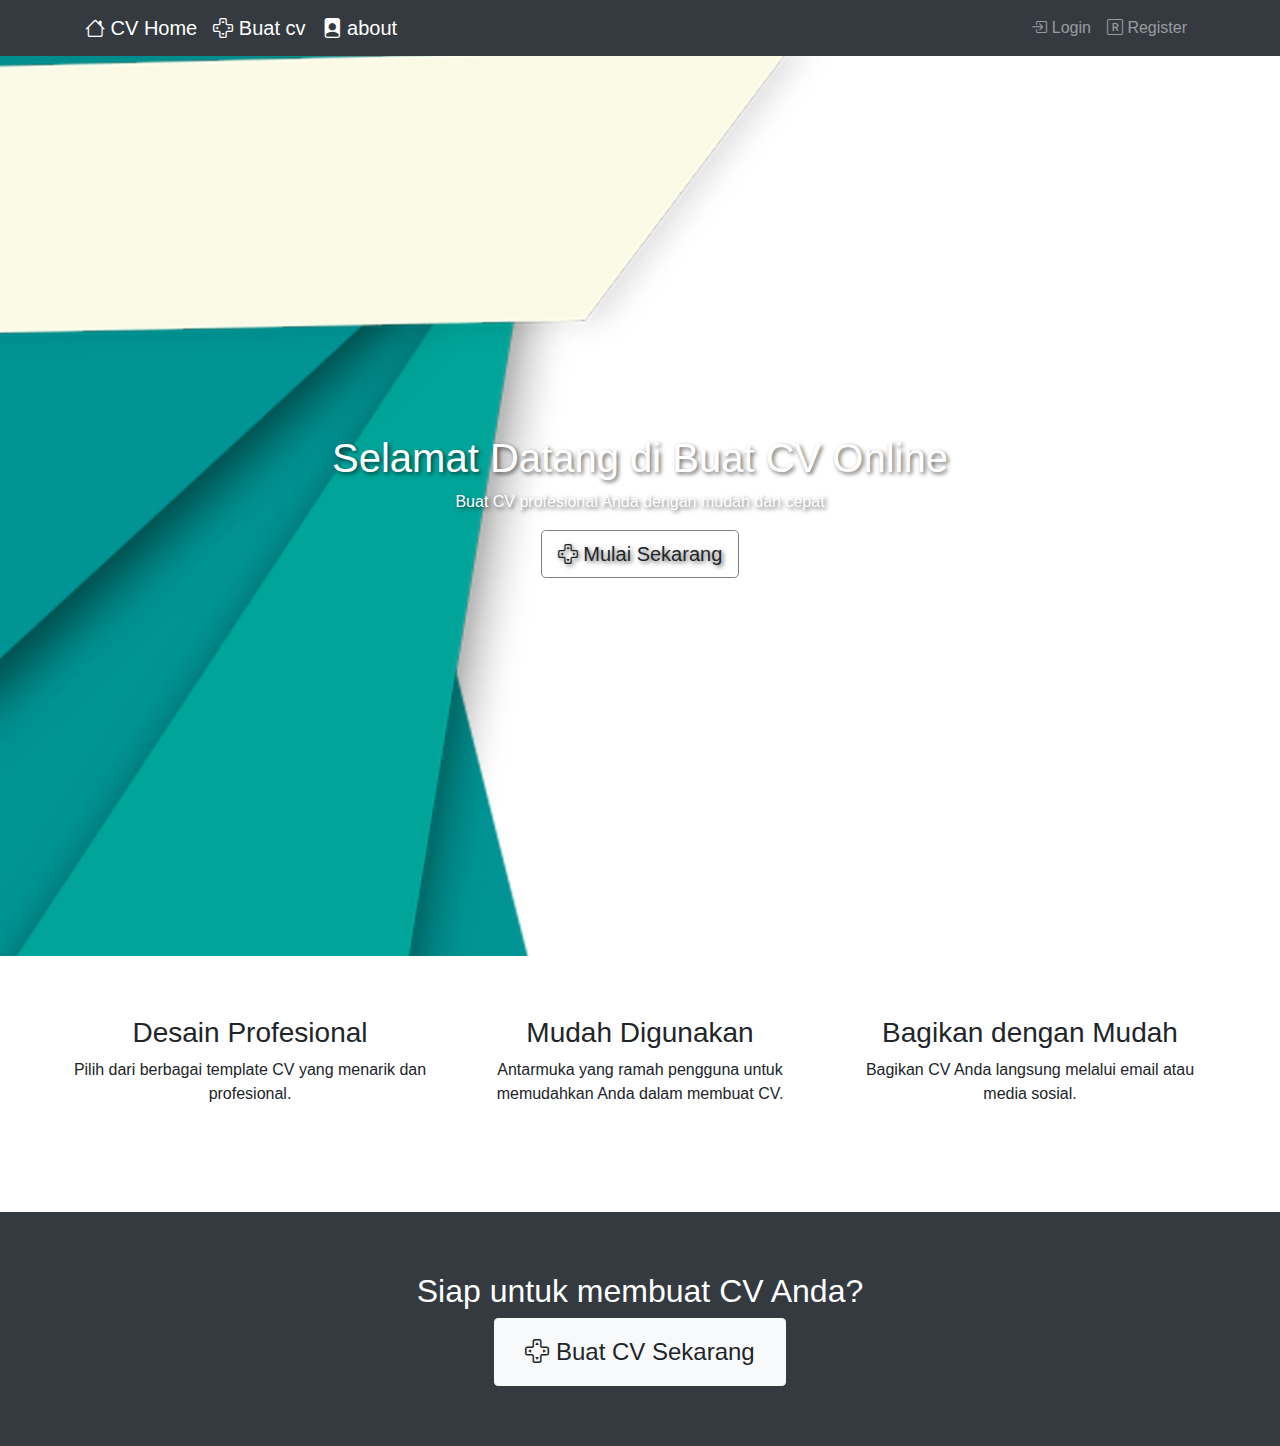
<file: index.html>
<!DOCTYPE html>
<html lang="en">
<head>
    <meta charset="UTF-8">
    <meta name="viewport" content="width=device-width, initial-scale=1.0">
    <title>Buat CV Online</title>
    <link rel="stylesheet" href="https://stackpath.bootstrapcdn.com/bootstrap/4.5.2/css/bootstrap.min.css">
    <link rel="stylesheet" href="https://cdn.jsdelivr.net/npm/bootstrap-icons@1.11.3/font/bootstrap-icons.min.css">
    <style>
        .hero {
            background: url('img/hal1.jpg') no-repeat center center;
            background-size: cover;
            color: white;
            text-shadow: 2px 2px 4px rgba(0, 0, 0, 0.6);
            height: 100vh;
            display: flex;
            flex-direction: column;
            justify-content: center;
            align-items: center;
            text-align: center;
        }
        .features {
            padding: 60px 0;
        }
        .feature-item {
            margin-bottom: 30px;
        }
        .cta {
            background: #343a40;
            color: white;
            padding: 60px 0;
            text-align: center;
        }
        .cta .btn {
            font-size: 1.5rem;
            padding: 15px 30px;
        }
        .bt{
            border: 1px solid grey;

        }
        .bt:hover{
            border: 1px solid black;
            color: black;
            opacity: 0.8;
        }
    </style>
</head>
<body>
    <div id="navbar-container"></div>
    <!-- Hero Section -->
    <div class="hero">
        <h1>Selamat Datang di Buat CV Online</h1>
        <p>Buat CV profesional Anda dengan mudah dan cepat</p>
        <a href="make.html" class="btn btn-lg bt"><i class="bi bi-dpad"></i> Mulai Sekarang</a>
    </div>

    <!-- Features Section -->
    <div class="container features">
        <div class="row text-center">
            <div class="col-md-4 feature-item">
                <i class="fas fa-user-tie fa-3x mb-3"></i>
                <h3>Desain Profesional</h3>
                <p>Pilih dari berbagai template CV yang menarik dan profesional.</p>
            </div>
            <div class="col-md-4 feature-item">
                <i class="fas fa-file-alt fa-3x mb-3"></i>
                <h3>Mudah Digunakan</h3>
                <p>Antarmuka yang ramah pengguna untuk memudahkan Anda dalam membuat CV.</p>
            </div>
            <div class="col-md-4 feature-item">
                <i class="fas fa-share-alt fa-3x mb-3"></i>
                <h3>Bagikan dengan Mudah</h3>
                <p>Bagikan CV Anda langsung melalui email atau media sosial.</p>
            </div>
        </div>
    </div>

    <!-- Call to Action Section -->
    <div class="cta">
        <h2>Siap untuk membuat CV Anda?</h2>
        <a href="make.html" class="btn btn-light"><i class="bi bi-dpad"></i> Buat CV Sekarang</a>
    </div>

    <script src="https://code.jquery.com/jquery-3.5.1.slim.min.js"></script>
    <script src="https://cdn.jsdelivr.net/npm/@popperjs/core@2.9.2/dist/umd/popper.min.js"></script>
    <script src="https://stackpath.bootstrapcdn.com/bootstrap/4.5.2/js/bootstrap.min.js"></script>
    <script>
        fetch('navbar/nav.html')
                .then(response => response.text())
                .then(data => {
                    document.getElementById('navbar-container').innerHTML = data;
                });
      </script>
      
        
      </body>
      </html>
</file>
